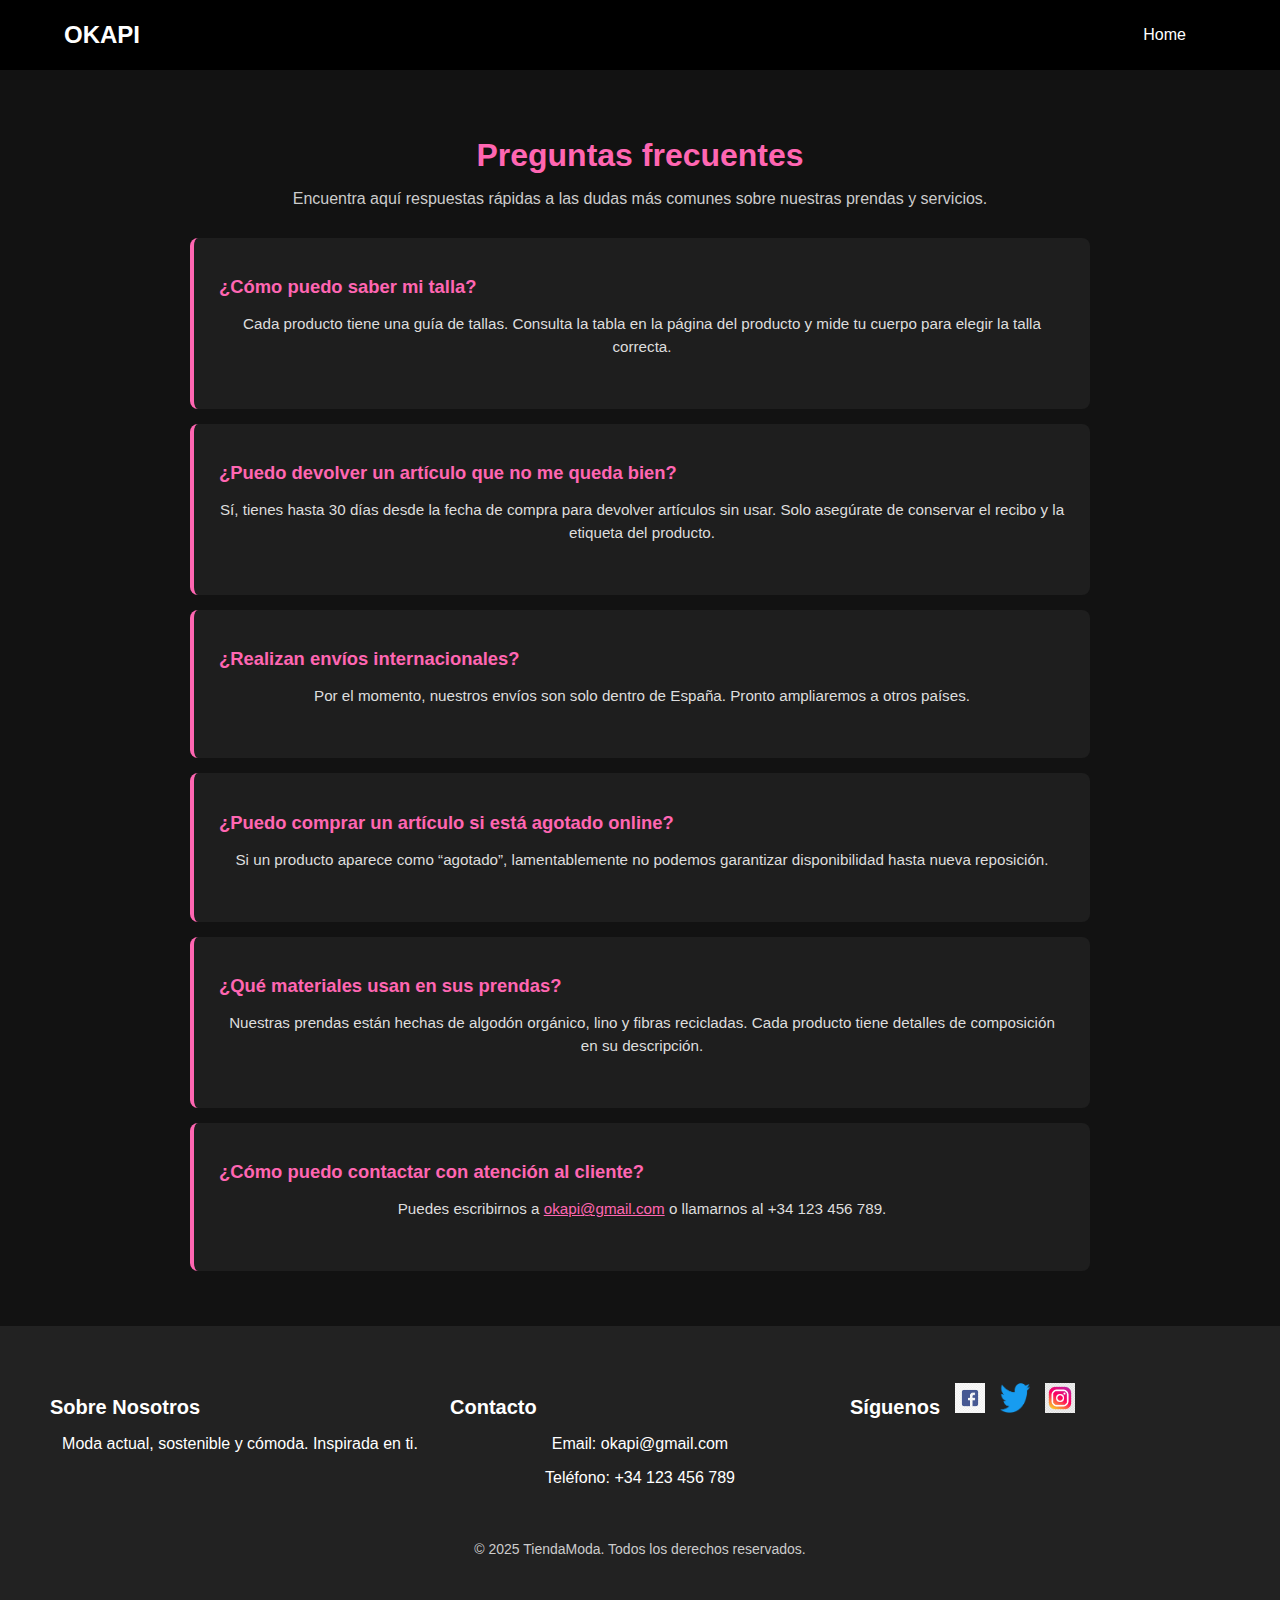
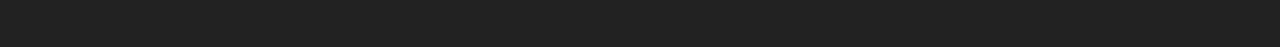
<file: html/ayuda.html>
<!DOCTYPE html>
<html lang="es">
<head>
    <meta charset="UTF-8">
    <meta name="viewport" content="width=device-width, initial-scale=1.0">
    <title>Ayuda - OKAPI</title>
    <link rel="stylesheet" href="../css/ayuda.css">
</head>
<body>

  <!-- NAV -->
<nav class="menu">
        <section class="menu__container">
            <h1 class="menu__logo">OKAPI</h1>

            <ul class="menu__links"> 
    
                <li class="menu__item">
                  
					<a href="/../index.html" class="menu__link">Home</a>
                </li>
    
            </ul>

        </section>

      
    </nav>

  <!-- SECCIÓN DE AYUDA -->
  <section class="help-section container">
      <h2>Preguntas frecuentes</h2>
      <p>Encuentra aquí respuestas rápidas a las dudas más comunes sobre nuestras prendas y servicios.</p>

      <div class="faq-item">
          <h3 class="question">¿Cómo puedo saber mi talla?</h3>
          <p class="answer">Cada producto tiene una guía de tallas. Consulta la tabla en la página del producto y mide tu cuerpo para elegir la talla correcta.</p>
      </div>

      <div class="faq-item">
          <h3 class="question">¿Puedo devolver un artículo que no me queda bien?</h3>
          <p class="answer">Sí, tienes hasta 30 días desde la fecha de compra para devolver artículos sin usar. Solo asegúrate de conservar el recibo y la etiqueta del producto.</p>
      </div>

      <div class="faq-item">
          <h3 class="question">¿Realizan envíos internacionales?</h3>
          <p class="answer">Por el momento, nuestros envíos son solo dentro de España. Pronto ampliaremos a otros países.</p>
      </div>

      <div class="faq-item">
          <h3 class="question">¿Puedo comprar un artículo si está agotado online?</h3>
          <p class="answer">Si un producto aparece como “agotado”, lamentablemente no podemos garantizar disponibilidad hasta nueva reposición.</p>
      </div>

      <div class="faq-item">
          <h3 class="question">¿Qué materiales usan en sus prendas?</h3>
          <p class="answer">Nuestras prendas están hechas de algodón orgánico, lino y fibras recicladas. Cada producto tiene detalles de composición en su descripción.</p>
      </div>

      <div class="faq-item">
          <h3 class="question">¿Cómo puedo contactar con atención al cliente?</h3>
          <p class="answer">Puedes escribirnos a <a href="mailto:okapi@gmail.com">okapi@gmail.com</a> o llamarnos al +34 123 456 789.</p>
      </div>

  </section>

 	  <!-- PIE DE PÁGINA -->
  <footer class="footer">
    <div class="footer-container">
      <div class="footer-section">
        <h3>Sobre Nosotros</h3>
        <p>Moda actual, sostenible y cómoda. Inspirada en ti.</p>
      </div>

      <div class="footer-section">
        <h3>Contacto</h3>
        <p>Email: okapi@gmail.com</p>
        <p>Teléfono: +34 123 456 789</p>
      </div>

      <div class="footer-section social-media">
        <h3>Síguenos</h3>
        <a href="https://facebook.com" target="_blank"><img src="../images/facebook.png" alt="Facebook"></a>
        <a href="https://x.com" target="_blank"><img src="../images/x.png" alt="X"></a>
        <a href="https://instagram.com" target="_blank"><img src="../images/instagram.png" alt="Instagram"></a>
      </div>
    </div>

    <div class="footer-bottom">
      <p>&copy; 2025 TiendaModa. Todos los derechos reservados.</p>
    </div>
  </footer>

</body>
</html>
</file>
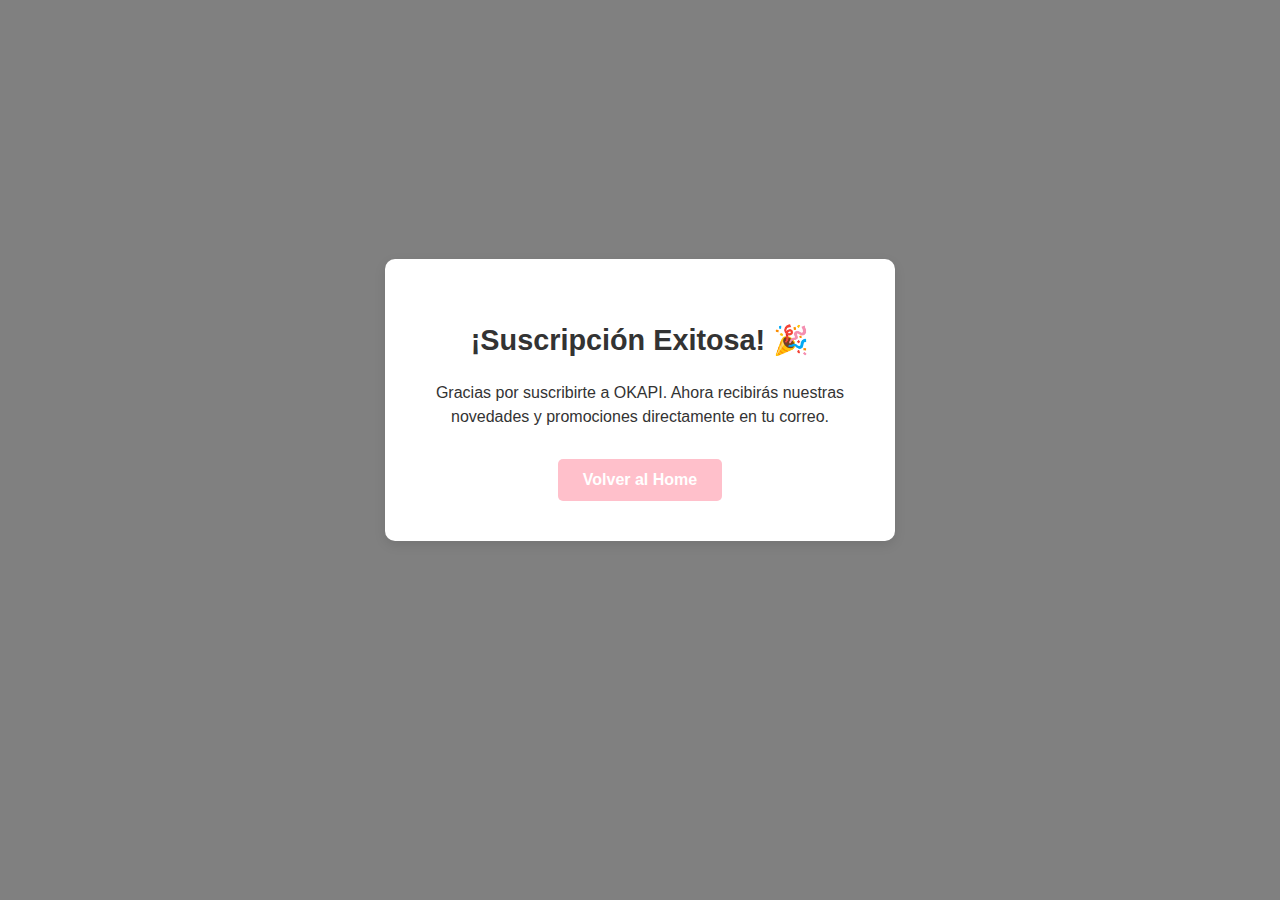
<file: html/exito.html>
<!DOCTYPE html>
<html lang="es">
<head>
    <meta charset="UTF-8">
    <meta name="viewport" content="width=device-width, initial-scale=1.0">
    <title>Suscripción Exitosa - OKAPI</title>
    <link rel="stylesheet" href="../css/exito.css">
</head>
<body>

<!-- SECCIÓN DE ÉXITO -->
<section class="form-section success-section">
    <div class="form-container">
        <h2>¡Suscripción Exitosa! 🎉</h2>
        <p>Gracias por suscribirte a OKAPI. Ahora recibirás nuestras novedades y promociones directamente en tu correo.</p>

        <!-- Botón para volver al home -->
        <a href="../index.html" class="btn">Volver al Home</a>
    </div>
</section>


</body>
</html>
</file>
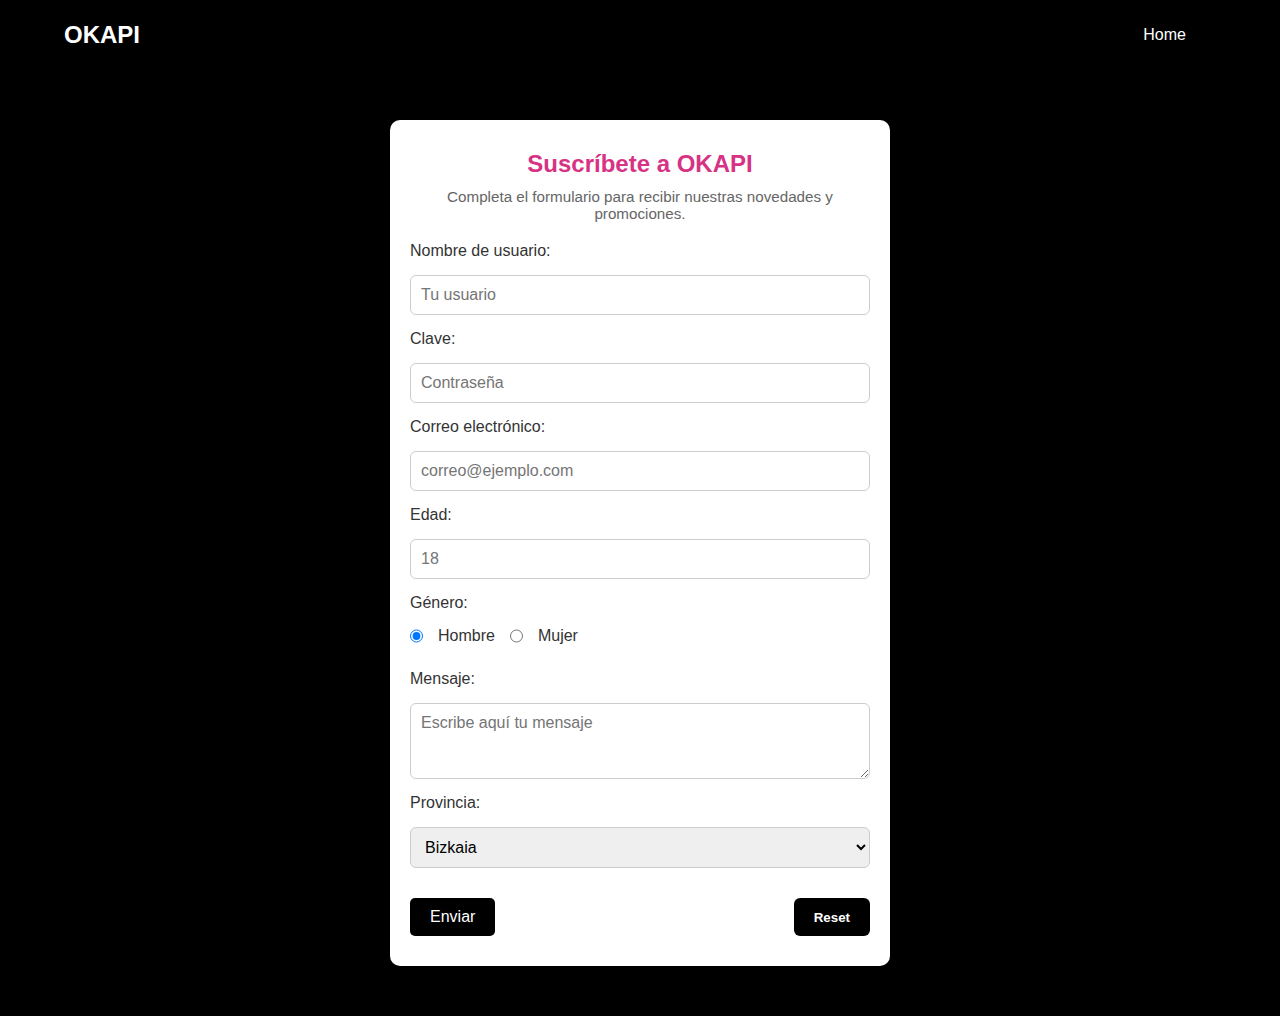
<file: html/formulario.html>
<!DOCTYPE html>
<html lang="es">
<head>
    <meta charset="UTF-8">
    <meta name="viewport" content="width=device-width, initial-scale=1.0">
    <title>Formulario Avanzado - Suscripción</title>
    <link rel="stylesheet" href="../css/formulario.css">
</head>
<body>

 <nav class="menu">
        <section class="menu__container">
            <h1 class="menu__logo">OKAPI</h1>

            <ul class="menu__links"> 
    
                <li class="menu__item">
                    <a href="/../index.html" class="menu__link">Home</a>
                </li>
    
            </ul>

        </section>

      
    </nav>

<section class="form-section">
    <div class="form-container">
        <h2>Suscríbete a OKAPI</h2>
        <p>Completa el formulario para recibir nuestras novedades y promociones.</p>

        <form action="paginaAction.php" method="post" class="advanced-form">
            <!-- Nombre de usuario -->
            <label for="usuario">Nombre de usuario:</label>
            <input type="text" name="usuario" id="usuario" placeholder="Tu usuario" required minlength="3" maxlength="20">

            <!-- Contraseña -->
            <label for="clave">Clave:</label>
            <input type="password" name="clave" id="clave" placeholder="Contraseña" required minlength="6">

            <!-- Email -->
            <label for="email">Correo electrónico:</label>
            <input type="email" name="email" id="email" placeholder="correo@ejemplo.com" required>

            <!-- Edad -->
            <label for="edad">Edad:</label>
            <input type="number" name="edad" id="edad" placeholder="18" min="18" max="120" required>

            <!-- Género -->
            <label>Género:</label>
            <div class="radio-group">
                <input type="radio" name="genero" value="hombre" id="hombre" checked>
                <label for="hombre">Hombre</label>
                <input type="radio" name="genero" value="mujer" id="mujer">
                <label for="mujer">Mujer</label>
            </div>


            <!-- Texto largo -->
            <label for="textoLargo">Mensaje:</label>
            <textarea name="textoLargo" id="textoLargo" rows="3" placeholder="Escribe aquí tu mensaje" required></textarea>

            <!-- Selección -->
            <label for="provincia">Provincia:</label>
            <select name="provincia" id="provincia" required>
                <option value="alava">Álava</option>
						<option value="albacete">Albacete</option>
						<option value="alicante">Alicante</option>
						<option value="almeria">Almería</option>
						<option value="asturias">Asturias</option>
						<option value="avila">Ávila</option>
						<option value="badajoz">Badajoz</option>
						<option value="barcelona">Barcelona</option>
						<option value="burgos">Burgos</option>
						<option value="caceres">Cáceres</option>
						<option value="cadiz">Cádiz</option>
						<option value="cantabria">Cantabria</option>
						<option value="castellon">Castellón</option>
						<option value="ciudad_real">Ciudad Real</option>
						<option value="cordoba">Córdoba</option>
						<option value="cuenca">Cuenca</option>
						<option value="girona">Girona</option>
						<option value="granada">Granada</option>
						<option value="guadalajara">Guadalajara</option>
						<option value="gipuzkoa" >Gipuzkoa</option>
						<option value="huelva">Huelva</option>
						<option value="huesca">Huesca</option>
						<option value="baleares">Islas Baleares</option>
						<option value="jaen">Jaén</option>
						<option value="acoruna">A Coruña</option>
						<option value="la_rioja">La Rioja</option>
						<option value="las_palmas">Las Palmas</option>
						<option value="leon">León</option>
						<option value="lleida">Lleida</option>
						<option value="lugo">Lugo</option>
						<option value="madrid">Madrid</option>
						<option value="malaga">Málaga</option>
						<option value="murcia">Murcia</option>
						<option value="navarra">Navarra</option>
						<option value="ourense">Ourense</option>
						<option value="palencia">Palencia</option>
						<option value="pontevedra">Pontevedra</option>
						<option value="salamanca">Salamanca</option>
						<option value="santa_cruz_de_tenerife">Santa Cruz de Tenerife</option>
						<option value="segovia">Segovia</option>
						<option value="sevilla">Sevilla</option>
						<option value="soria">Soria</option>
						<option value="tarragona">Tarragona</option>
						<option value="teruel">Teruel</option>
						<option value="toledo">Toledo</option>
						<option value="valencia">Valencia</option>
						<option value="valladolid">Valladolid</option>
						<option value="bizkaia" selected>Bizkaia</option>
						<option value="zamora">Zamora</option>
						<option value="zaragoza">Zaragoza</option>
            </select>

            <!-- Botones -->
			
			<div class="form-buttons">
				  <a href="exito.html" class="btn">Enviar</a>
				  <input type="reset" value="Reset">
			</div>

        </form>
    </div>
</section>

</body>
</html>
</file>
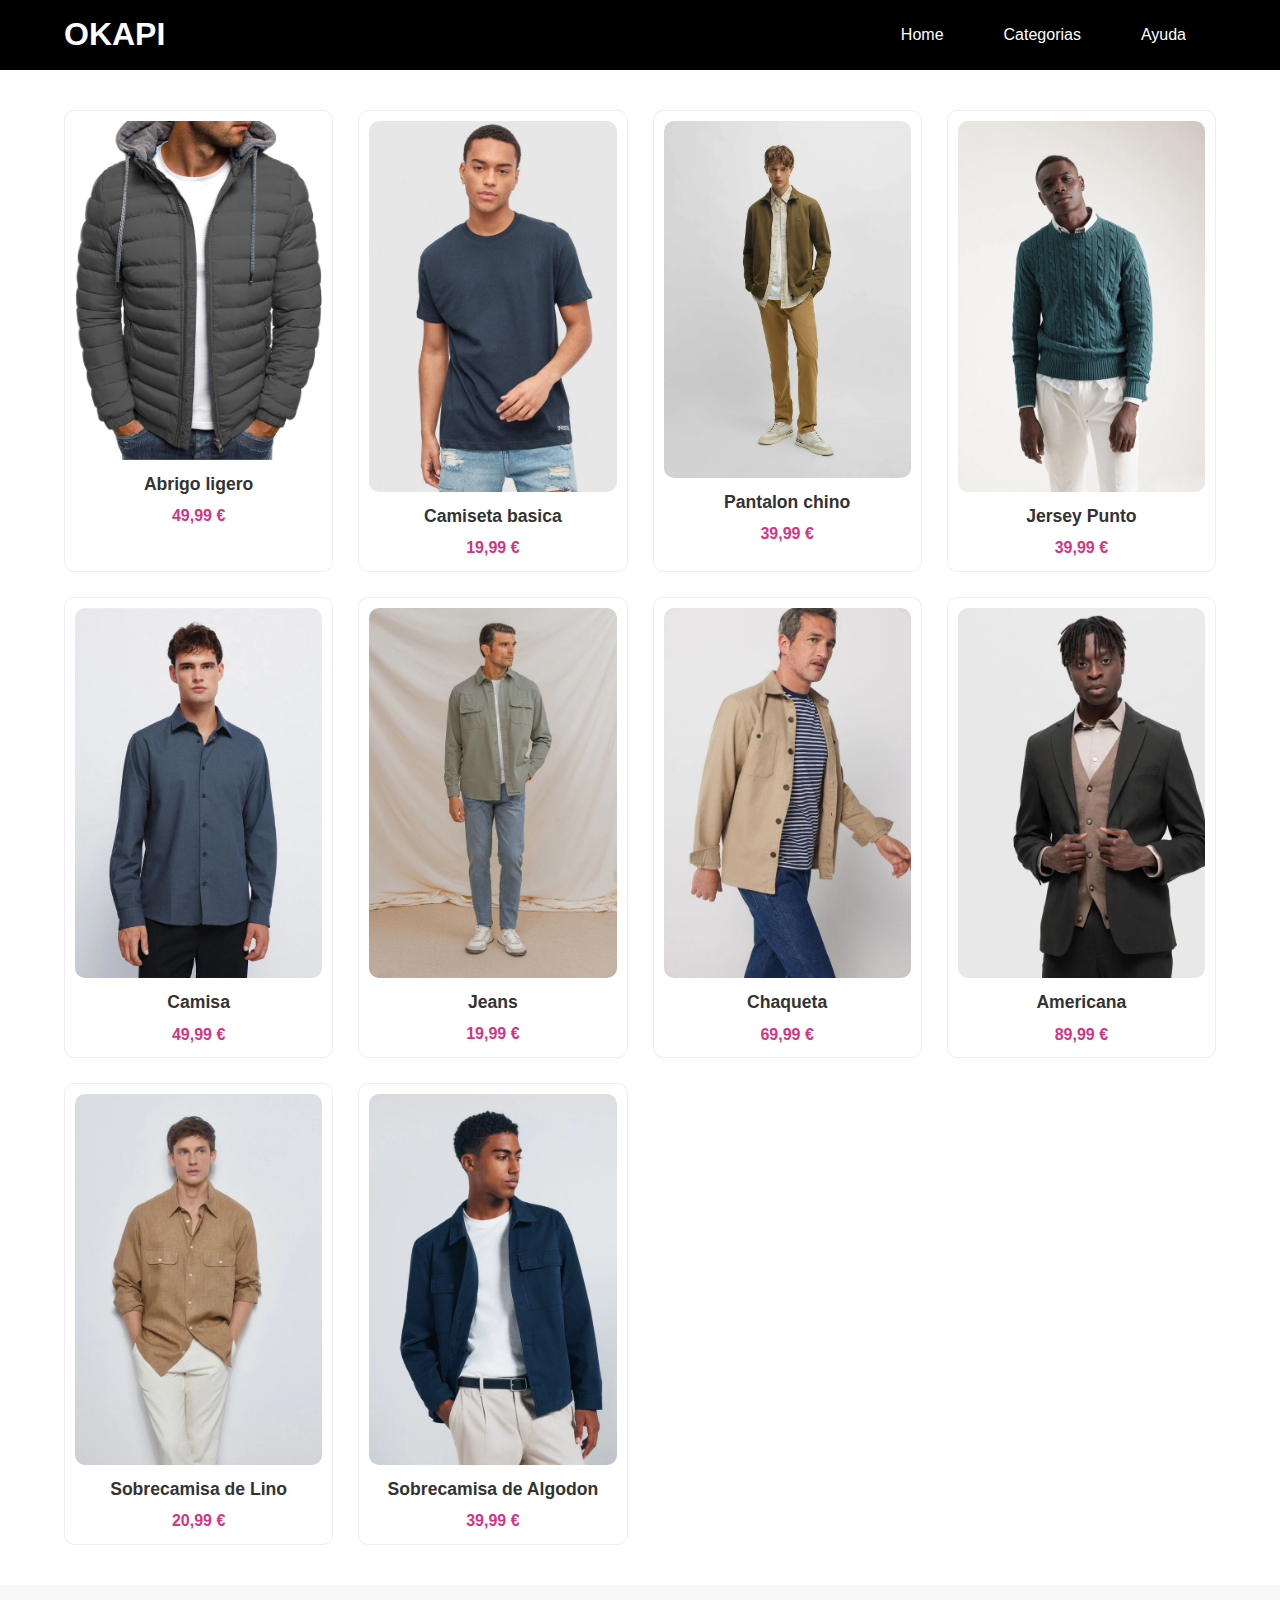
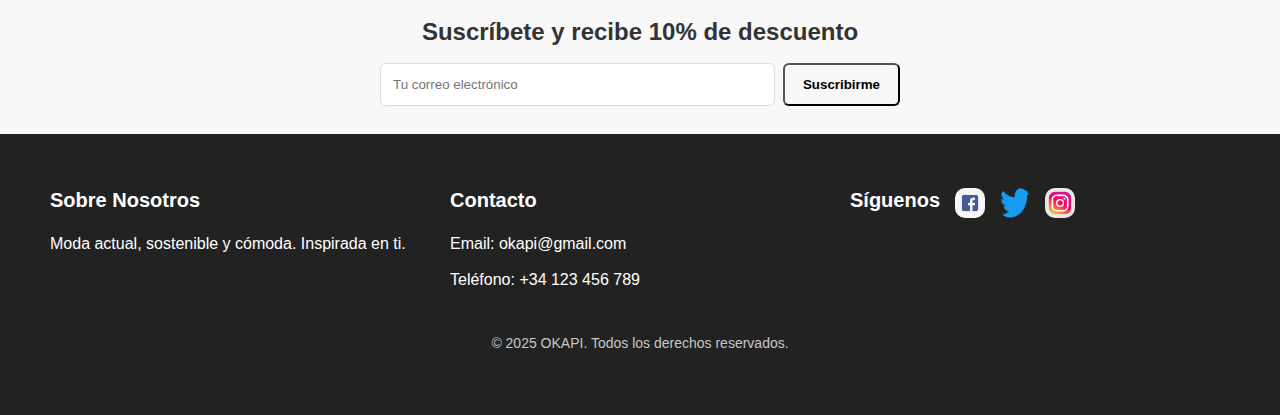
<file: html/hombre.html>
<!doctype html>
<html lang="es">
<head>
  <meta charset="utf-8">
  <meta name="viewport" content="width=device-width,initial-scale=1">
  <title>Tienda de Ropa - Sección Hombre</title>
  <link rel="stylesheet" href="../css/hombre.css">
</head>
<body>

  <!-- ENCABEZADO PRINCIPAL -->
    <nav class="menu">
        <section class="menu__container">
            <h1 class="menu__logo">OKAPI</h1>

            <ul class="menu__links">
			
			<li class="menu__item">
                    <a href="index.html" class="menu__link">Home</a>
                </li>
                
                <li class="menu__item  menu__item--show">
				
                    <a href="#" class="menu__link">Categorias</a>
    
                    <ul class="menu__nesting">
                        <li class="menu__inside">
                            <a href="hombre.html" class="menu__link menu__link--inside">Hombre</a>
                        </li>
                        <li class="menu__inside">
                            <a href="mujer.html" class="menu__link menu__link--inside">Mujer</a>
                        </li>
                        <li class="menu__inside">
                            <a href="niños.html" class="menu__link menu__link--inside">Niños</a>
                        </li>
                        </li>
                    </ul>
                </li>
    
                <li class="menu__item">
                    <a href="ayuda.html" class="menu__link">Ayuda</a>
				
	
    
            </ul>

 
        </section>

      
    </nav>


 <section id="productos" class="products container">
      <!-- Cada artículo representa un producto -->
      <article class="product-card">
        <div class="product-media">
          <img src="../images/abrigo.png" alt="Abrigo ligero">
        </div>
        <div class="product-info">
          <h4 class="product-title">Abrigo ligero</h4>
          <p class="product-price">49,99 €</p>
        </div>
      </article>

      <article class="product-card">
        <div class="product-media">
          <img src="../images/camiseta.png" alt="Camiseta basica">
        </div>
        <div class="product-info">
          <h4 class="product-title">Camiseta basica</h4>
          <p class="product-price">19,99 €</p>
        </div>
      </article>

      <article class="product-card">
        <div class="product-media">
          <img src="../images/pantalonchino.png" alt="Pantalon Chino">
        </div>
        <div class="product-info">
          <h4 class="product-title">Pantalon chino</h4>
          <p class="product-price">39,99 €</p>
        </div>
      </article>

      <article class="product-card">
        <div class="product-media">
          <img src="../images/jersey.png" alt="Jersey Punto">
        </div>
        <div class="product-info">
          <h4 class="product-title">Jersey Punto</h4>
          <p class="product-price">39,99 €</p>
        </div>
      </article>
	   <article class="product-card">
        <div class="product-media">
          <img src="../images/camisa.png" alt="Camisa">
        </div>
        <div class="product-info">
          <h4 class="product-title">Camisa</h4>
          <p class="product-price">49,99 €</p>
        </div>
      </article>
	   <article class="product-card">
        <div class="product-media">
          <img src="../images/jeans.png" alt="Jeans">
        </div>
        <div class="product-info">
          <h4 class="product-title">Jeans</h4>
          <p class="product-price">19,99 €</p>
        </div>
      </article>
	   <article class="product-card">
        <div class="product-media">
          <img src="../images/chaquetaHombre.png" alt="Chaqueta">
        </div>
        <div class="product-info">
          <h4 class="product-title">Chaqueta</h4>
          <p class="product-price">69,99 €</p>
        </div>
      </article>
	   <article class="product-card">
        <div class="product-media">
          <img src="../images/Americana.png" alt="Americana">
        </div>
        <div class="product-info">
          <h4 class="product-title">Americana</h4>
          <p class="product-price">89,99 €</p>
        </div>
      </article>
	     <article class="product-card">
        <div class="product-media">
          <img src="../images/sobrecamisa.png" alt="Sobrecamisa">
        </div>
        <div class="product-info">
          <h4 class="product-title">Sobrecamisa de Lino</h4>
          <p class="product-price">20,99 €</p>
        </div>
      </article>
	     <article class="product-card">
        <div class="product-media">
          <img src="../images/algodon.png" alt="Sobrecamisa algodon">
        </div>
        <div class="product-info">
          <h4 class="product-title">Sobrecamisa de Algodon</h4>
          <p class="product-price">39,99 €</p>
        </div>
      </article>
    </section>
	
	   <!-- NEWSLETTER -->
  <section class="newsletter">
      <div class="container">
        <h2>Suscríbete y recibe 10% de descuento</h2>
		<form class="newsletter-form" action="formulario.html" method="get">
			<input type="email" placeholder="Tu correo electrónico" aria-label="Correo electrónico" name="email" required>
			<button class="btn" type="submit">Suscribirme</button>
		</form>

      </div>
    </section>

  </main>
	
	
	  <!-- PIE DE PÁGINA -->
<footer class="footer">
    <div class="footer-container">
      <div class="footer-section">
        <h3>Sobre Nosotros</h3>
        <p>Moda actual, sostenible y cómoda. Inspirada en ti.</p>
      </div>

      <div class="footer-section">
        <h3>Contacto</h3>
        <p>Email: okapi@gmail.com</p>
        <p>Teléfono: +34 123 456 789</p>
      </div>

      <div class="footer-section social-media">
        <h3>Síguenos</h3>
        <a href="https://facebook.com" target="_blank"><img src="../images/facebook.png" alt="Facebook"></a>
        <a href="https://x.com" target="_blank"><img src="../images/x.png" alt="X"></a>
        <a href="https://instagram.com" target="_blank"><img src="../images/instagram.png" alt="Instagram"></a>
      </div>
    </div>

    <div class="footer-bottom">
      <p>&copy; 2025 OKAPI. Todos los derechos reservados.</p>
    </div>
  </footer>

</body>
</html>
</file>
<file: css/ayuda.css>
/* ayuda-oscuro.css */

body {
    font-family: 'Arial', sans-serif;
    background-color: #121212;
    color: #eee;
    margin: 0;
    padding: 0;
}
/*NAV*/
.menu {
  background-color: black;
  color: #fff;
  height: 70px;
  position: relative;
  z-index: 101;
}

.menu__container {
  display: flex;
  justify-content: space-between;
  align-items: center;
  width: 90%;
  max-width: 1200px;
  height: 100%;
  margin: 0 auto;
}

.menu__logo {
  font-size: 24px;
  font-weight: bold;
  color: #fff;
}

.menu__links {
  display: flex;
  height: 100%;
}

.menu__item {
  list-style: none;
  height: 100%;
}

.menu__link {
  color: #fff;
  text-decoration: none;
  padding: 0 30px;
  display: flex;
  align-items: center;
  height: 100%;
  transition: background-color 0.3s;
}

.menu__link:hover {
  background-color: #5e7094;
}



.container {
    max-width: 900px;
    margin: 0 auto;
    padding: 40px 20px;
}

/* Títulos */
h2 {
    font-size: 2em;
    margin-bottom: 15px;
    text-align: center;
    color: #ff66b2; /* rosa */
}

p {
    font-size: 1em;
    margin-bottom: 30px;
    text-align: center;
    color: #ccc;
}

/* FAQ Items */
.faq-item {
    background-color: #1e1e1e;
    border-left: 4px solid #ff66b2;
    padding: 20px 25px;
    border-radius: 8px;
    margin-bottom: 15px;
    transition: all 0.3s ease;
}

.faq-item:hover {
    transform: translateY(-3px);
    box-shadow: 0 5px 15px rgba(255, 102, 178, 0.3);
}

.question {
    font-weight: bold;
    font-size: 1.15em;
    margin-bottom: 10px;
    color: #ff66b2;
}

.answer {
    font-size: 0.95em;
    line-height: 1.5;
    color: #ddd;
}

a {
    color: #ff66b2;
    text-decoration: underline;
}

a:hover {
    color: #ff99cc;
}


/* ===========================
   FOOTER
=========================== */
.footer {
    background-color: #222; /* Fondo oscuro */
    color: #ffffff; /* Texto blanco */
    padding: 40px 0;
    width: 100%;
}

.footer-container {
    display: flex;
    justify-content: space-between;
    align-items: flex-start;
    max-width: 1200px;
    margin: 0 auto;
    flex-wrap: wrap;
}

.footer-section {
    flex: 1;
    margin: 10px;
}

.footer-section h3 {
    font-size: 20px;
    margin-bottom: 15px;
    color: white; /* Color de los títulos */
}

.footer-section p, .footer-section a {
    font-size: 16px;
    color: white;/* es el color de las letras  */
    text-decoration: none;
    margin-bottom: 10px;
    display: block;
    transition: color 0.3s;
}

.footer-section a:hover {
    color: red; /* Color del texto al pasar el cursor */
}

.footer-bottom {
    text-align: center;
    padding: 20px 0;
    background-color: #222; /* Fondo ligeramente más oscuro */
    font-size: 14px;
    color: #c7c7c7;
}
/* Estilos de redes sociales en el pie de página */
.social-media {
    display: flex;
    align-items: center;
    gap: 15px;
}

.social-media a {
    display: inline-block;
    transition: transform 0.3s ease;
}

.social-media a img {
    width: 30px;
    height: 30px;
}

.twitter-icon img {
    filter: brightness(0) invert(1);
}

.social-media a:hover {
    transform: scale(1.1); /* Efecto de aumento al pasar el cursor */
}
</file>
<file: css/exito.css>
/* formulario.css */

/* Estilos generales */
body {
    font-family: 'Arial', sans-serif;
    background-color: grey;
    margin: 0;
    padding: 0;
    color: #333;
}

a {
    text-decoration: none;
    color: black;
}


/* Contenedor del formulario / sección de éxito */
.form-section {
    display: flex;
    justify-content: center;
    align-items: center;
    min-height: 80vh;
    padding: 40px 20px;
}

.form-container {
    background-color: #fff;
    padding: 40px 30px;
    border-radius: 10px;
    box-shadow: 0 4px 12px rgba(0,0,0,0.1);
    max-width: 450px;
    width: 100%;
    text-align: center;
}

/* Títulos y párrafos */
.form-container h2 {
    color: Black
    margin-bottom: 20px;
    font-size: 1.8em;
}

.form-container p {
    margin-bottom: 30px;
    font-size: 1em;
    line-height: 1.5;
}

/* Botón */
.btn {
    display: inline-block;
    background-color: pink;
    color: #fff;
    font-weight: bold;
    padding: 12px 25px;
    border-radius: 5px;
    transition: background-color 0.3s ease;
}

.btn:hover {
    background-color: black;
}
</file>
<file: css/formulario.css>
/* ===========================
   ESTILO GENERAL
=========================== */
* {
    margin: 0;
    padding: 0;
    box-sizing: border-box;
    font-family: "Poppins", Arial, sans-serif;
}

body {
    background-color: black;
    color: #333;
}

.menu {
  background-color: black;
  color: #fff;
  height: 70px;
  position: relative;
  z-index: 101;
}

.menu__container {
  display: flex;
  justify-content: space-between;
  align-items: center;
  width: 90%;
  max-width: 1200px;
  height: 100%;
  margin: 0 auto;
}

.menu__logo {
  font-size: 24px;
  font-weight: bold;
  color: #fff;
}

.menu__links {
  display: flex;
  height: 100%;
}

.menu__item {
  list-style: none;
  height: 100%;
}

.menu__link {
  color: #fff;
  text-decoration: none;
  padding: 0 30px;
  display: flex;
  align-items: center;
  height: 100%;
  transition: background-color 0.3s;
}

.menu__link:hover {
  background-color: #5e7094;
}

/* ===========================
   SECCIÓN FORMULARIO
=========================== */
.form-section {
    display: flex;
    justify-content: center;
    padding: 50px 20px;
}

.form-container {
    background-color: #fff;
    padding: 30px 20px;
    max-width: 500px;
    width: 100%;
    border-radius: 10px;
    box-shadow: 0 4px 12px rgba(0,0,0,0.1);
}

.form-container h2 {
    color: #d63384;
    text-align: center;
    margin-bottom: 10px;
}

.form-container p {
    text-align: center;
    margin-bottom: 20px;
    color: #666;
    font-size: 0.95rem;
}

/* ===========================
   FORMULARIO
=========================== */
.advanced-form {
    display: flex;
    flex-direction: column;
    gap: 15px;
}

.advanced-form label {
    font-weight: 500;
}

.advanced-form input[type="text"],
.advanced-form input[type="password"],
.advanced-form input[type="email"],
.advanced-form input[type="number"],
.advanced-form textarea,
.advanced-form select {
    padding: 10px;
    border: 1px solid #ccc;
    border-radius: 6px;
    font-size: 1rem;
    width: 100%;
}

.advanced-form input:focus,
.advanced-form textarea:focus,
.advanced-form select:focus {
    outline: none;
    border-color: #d63384;
    box-shadow: 0 0 5px rgba(214,51,132,0.3);
}

/* Radio y checkbox */
.radio-group {
    display: flex;
    gap: 15px;
    margin-bottom: 10px;
}

.advanced-form input[type="checkbox"] {
    margin-right: 5px;
}

/* Botones */

.btn {
  display: inline-block;
  background-color: #000;
  color: white;
  padding: 10px 20px;
  border-radius: 5px;
  text-decoration: none;
  cursor: pointer;
}

.btn:hover {
  background-color: #999;
}



.form-buttons {
    display: flex;
    justify-content: space-between;
    margin-top: 15px;
}


.advanced-form input[type="reset"] {
    padding: 10px 20px;
    border-radius: 6px;
    border: none;
    font-weight: 600;
    cursor: pointer;
    transition: background-color 0.3s;
}



.advanced-form input[type="reset"] {
    background-color: Black;
    color: white;
}

.advanced-form input[type="reset"]:hover {
    background-color: #999;
}

/* RESPONSIVE */
@media (max-width: 500px) {
    .form-buttons {
        flex-direction: column;
        gap: 10px;
    }
}
</file>
<file: css/hombre.css>
/* ===========================
   ESTILOS GENERALES
=========================== */
* {
  margin: 0;
  padding: 0;
  box-sizing: border-box;
  font-family: "Poppins", Arial, sans-serif;
}

body {
  background-color: #fff;
  color: #333;
  line-height: 1.6;
}

/* Contenedor general */
.container {
  width: 90%;
  max-width: 1200px;
  margin: 0 auto;
}

/* Enlaces */
a {
  text-decoration: none;
  color: inherit;
}

img {
  width: 100%;
  display: block;
  border-radius: 10px;
}

/* ===========================
   ENCABEZADO
=========================== */

.menu{
    background-color: black;
    color: #fff;
    height: 70px;
    position: relative; /* importante */
    z-index: 101; /* más alto que el video */
}

.menu__container{
    display: flex;
    justify-content: space-between;
    align-items: center;
    width: 90%;
    max-width: 1200px;
    height: 100%;
    margin: 0 auto;
}

.menu__links{
    height: 100%;
    transition: transform .5s;
    display: flex;
}

.menu__item{
    list-style: none;
    position: relative;
    height: 100%;
	--clip: polygon(0 0, 100% 0, 100% 0, 0 0);
    --transform: rotate(-90deg);
	  
}

.menu__item:hover{
    --clip: polygon(0 0, 100% 0, 100% 100%, 0% 100%);
    --transform: rotate(0);
}


.menu__link{
    color: #fff;
    text-decoration: none;
    padding: 0 30px;
    display: flex;
    height: 100%;
    align-items: center;
}

.menu__link:hover{
    background-color: #5e7094;
}


.menu__arrow{
    transform: var(--transform);
    transition: transform .3s;
    display: block;
    margin-left: 3px;
}

.menu__nesting{
    list-style: none;
    transition:clip-path .3s;
    clip-path: var(--clip);
    position: absolute;
    bottom: 0;
    width: 100%;
    transform: translateY(100%);
    background-color: #000;
}

.menu__link--inside{
    padding: 30px 100px 30px 20px;
}

.menu__link--inside:hover{
    background-color: #798499;
}

.menu__hamburguer{
    height: 100%;
    display: flex;
    align-items: center;
    padding: 0 15px;
    cursor: pointer;
    display: none;
}

.menu__img{
    display: block;
    width: 36px;
}

@media (max-width:800px){
    .menu__hamburguer{
        display: flex;
    }

    .menu__item{
        --clip:0;
        overflow:hidden ;
    }

    .menu__item--active{
        --transform: rotate(0);
        --background: #5e7094;
    }

    .menu__item--show{
        background-color: var(--background);
    }


    .menu__links{
        position: fixed;
        max-width: 400px;
        width: 100%;
        top: 70px;
        bottom: 0;
        right: 0;
        background-color: #000;
        overflow-y: auto;
        display: grid;
        grid-auto-rows: max-content;
        transform: translateX(100%);
    }

    .menu__links--show{
        transform: unset;
        width: 100%;
    }

    .menu__link{
        padding: 25px 0;
        padding-left: 30px;
        height: auto;
    }

    .menu__arrow{
        margin-left: auto;
        margin-right: 20px;
    }

    .menu__nesting{
      position: absolute;
    z-index: 100; /* cualquier número alto para que quede encima del video */
    list-style: none;
    transition: clip-path .3s;
    right: 0;
    bottom: 0;
    width: max-content;
    transform: translateY(100%);
    background-color: #000;
    }

    .menu__link--inside{
        width: 90%;
        margin-left: auto;
        border-left: 1px solid #798499;
    }
}


/* Menú principal */
.main-nav a {
  margin: 0 10px;
  font-weight: 500;
  color: #444;
}

.main-nav a:hover {
  color: black; /* color rosa moderno */
}



/* ===========================
   SECCIÓN PROMOCIONES
=========================== */
.promo {
  display: flex;
  justify-content: space-around;
  flex-wrap: wrap;
  text-align: center;
  padding: 40px 0;
  gap: 20px;
}

.promo-item {
  flex: 1 1 250px;
  padding: 10px;
  display: flex;
  justify-content: center;
align-items: center; 
gap:10px;
font-style: Georgia;
}

.promo-item img{
	width:100px;
	height:100px;
    justify-content: center;
	display: flex;
  align-items: center; 
  gap:10px;
}
.promo-item img{
	width:100px;
	height:100px;
}

.promo-item h3 {
  color: #d63384;
  margin: 10px 0;
}
.promo-item img{
	width:100px;
	height:100px;
}

/* ===========================
   FILTROS DE PRODUCTOS
=========================== */
.filter-bar {
  display: flex;
  justify-content: space-between;
  align-items: center;
  margin: 20px auto;
  flex-wrap: wrap;
}

.categories {
  display: flex;
  gap: 10px;
  flex-wrap: wrap;
}

.chip {
  background-color: #f0f0f0;
  border: none;
  padding: 8px 14px;
  border-radius: 20px;
  cursor: pointer;
  font-size: 0.9rem;
}

.chip.active,
.chip:hover {
  background-color: #d63384;
  color: white;
}

/* Selector de orden */
.sort select {
  padding: 6px;
  border-radius: 5px;
  border: 1px solid #ccc;
}

/* ===========================
   GRID DE PRODUCTOS
=========================== */
.products {
  display: grid;
  grid-template-columns: repeat(auto-fit, minmax(220px, 1fr));
  gap: 25px;
  margin: 40px auto;
}

.product-card {
  border: 1px solid #eee;
  border-radius: 10px;
  padding: 10px;
  transition: transform 0.3s ease, box-shadow 0.3s ease;
}

.product-card:hover {
  transform: translateY(-5px);
  box-shadow: 0 4px 12px rgba(0,0,0,0.1);
}

.product-info {
  text-align: center;
  margin-top: 10px;
}

.product-title {
  font-size: 1.1rem;
  margin-bottom: 5px;
}

.product-price {
  color: #d63384;
  font-weight: bold;
}

/* ===========================
   NEWSLETTER
=========================== */
/* Promos */
.promo{display:flex;gap:18px;padding:22px 0}
.promo-item{flex:1;text-align:center}
.promo-item img{width:72px;height:72px;object-fit:cover;border-radius:8px}
.promo-item h3{margin:12px 0 6px}
.promo-item p{margin:0;color:var(--muted)}

/* Filter bar */
.filter-bar{display:flex;justify-content:space-between;align-items:center;padding:12px 0}
.chip{border:1px solid #ddd;padding:8px 10px;background:#fff;border-radius:20px;margin-right:8px}
.chip.active{background:#f5f5f5}
.sort select{padding:8px}


/* Newsletter */
.hero-content p{margin:0 0 16px;font-size:18px}
.btn{display:inline-block;padding:12px 18px;border-radius:6px;text-decoration:none;background:var(--accent);color:Black;font-weight:600}
.newsletter{
			background:#f8f8f8;
			padding:28px 0;
			margin-top:28px;
			text-align: center;}
.newsletter .container {
			  display: flex;                 
			  flex-direction: column;       
			  align-items: center;           
}
			
.newsletter h2{margin:0 0 12px}

.newsletter-form{display:flex;
				gap:8px;
				max-width:520px;
				justify-content: center;
				width: 100%;}
				
.newsletter-form input{flex:1;
				padding:12px;
				border:1px solid #ddd;
				border-radius:6px}
				 

/* ===========================
   FOOTER
=========================== */
.footer {
    background-color: #222; /* Fondo oscuro */
    color: #ffffff; /* Texto blanco */
    padding: 40px 0;
    width: 100%;
}

.footer-container {
    display: flex;
    justify-content: space-between;
    align-items: flex-start;
    max-width: 1200px;
    margin: 0 auto;
    flex-wrap: wrap;
}

.footer-section {
    flex: 1;
    margin: 10px;
}

.footer-section h3 {
    font-size: 20px;
    margin-bottom: 15px;
    color: white; /* Color de los títulos */
}

.footer-section p, .footer-section a {
    font-size: 16px;
    color: white;/* es el color de las letras  */
    text-decoration: none;
    margin-bottom: 10px;
    display: block;
    transition: color 0.3s;
}

.footer-section a:hover {
    color: red; /* Color del texto al pasar el cursor */
}

.footer-bottom {
    text-align: center;
    padding: 20px 0;
    background-color: #222; /* Fondo ligeramente más oscuro */
    font-size: 14px;
    color: #c7c7c7;
}
/* Estilos de redes sociales en el pie de página */
.social-media {
    display: flex;
    align-items: center;
    gap: 15px;
}

.social-media a {
    display: inline-block;
    transition: transform 0.3s ease;
}

.social-media a img {
    width: 30px;
    height: 30px;
}

.twitter-icon img {
    filter: brightness(0) invert(1);
}

.social-media a:hover {
    transform: scale(1.1); /* Efecto de aumento al pasar el cursor */
}

/* ===========================
   RESPONSIVE
=========================== */
@media (max-width: 768px) {
  .site-header .container {
    flex-direction: column;
    gap: 10px;
  }

  .filter-bar {
    flex-direction: column;
    align-items: flex-start;
    gap: 10px;
  }

  .newsletter-form {
    flex-direction: column;
  }

  .newsletter-form input {
    width: 100%;
  }
}
</file>
